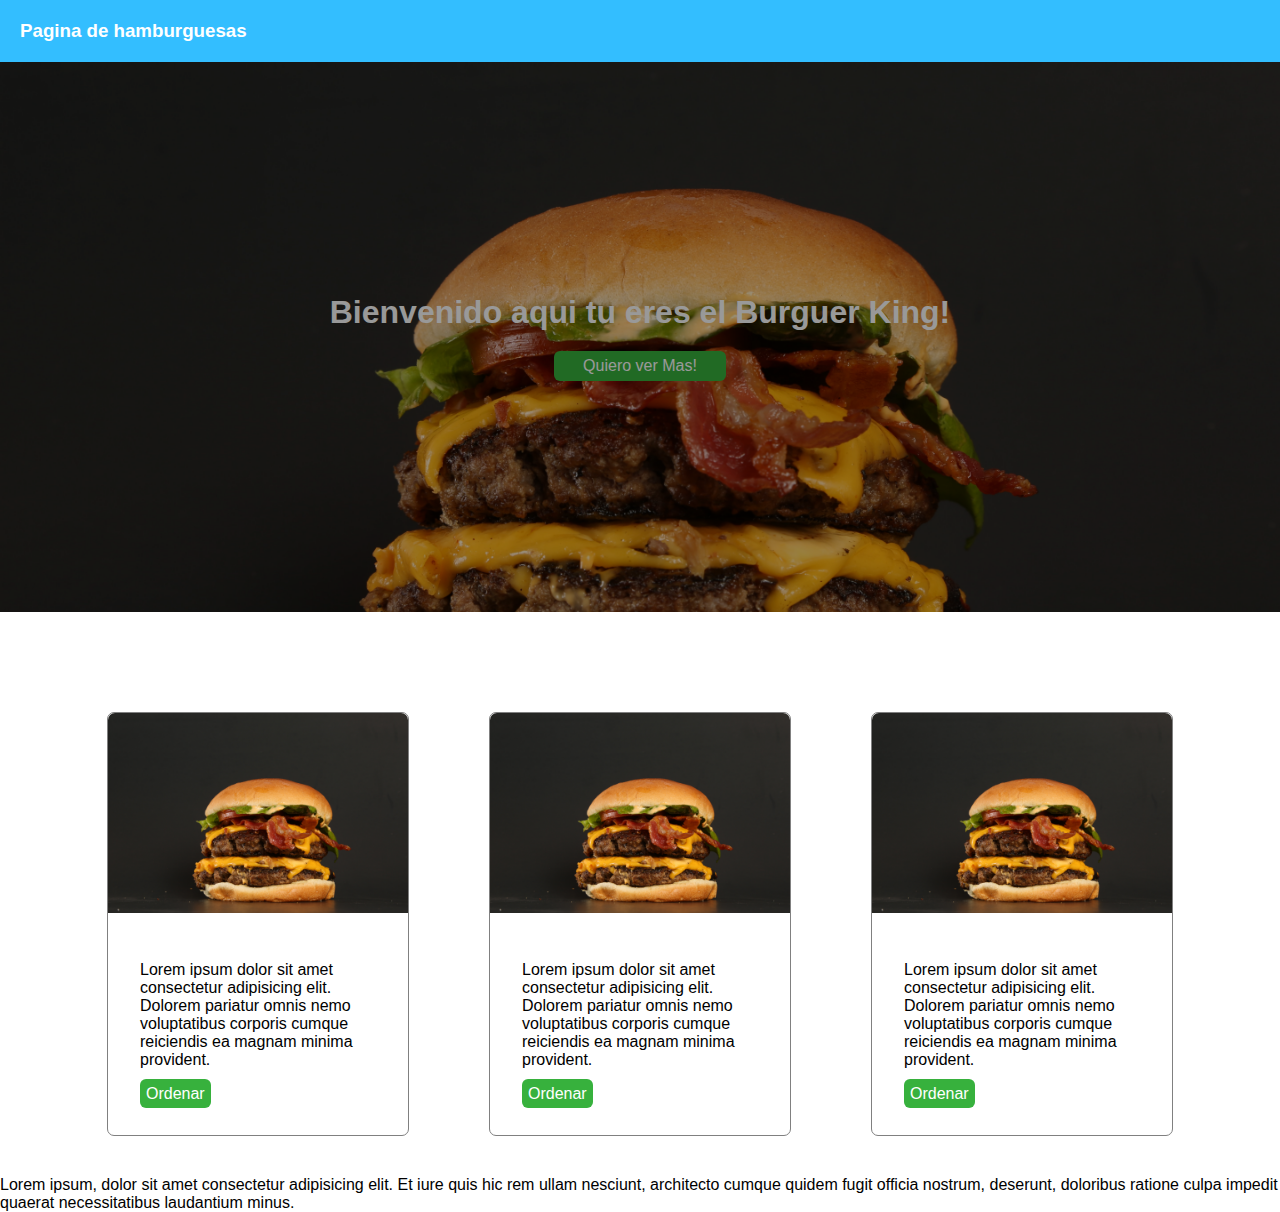
<file: clase2HTML/index.html>
<!DOCTYPE html>
<html lang="es">
  <head>
    <meta charset="UTF-8" />
    <meta http-equiv="X-UA-Compatible" content="IE=edge" />
    <meta name="viewport" content="width=device-width, initial-scale=1.0" />
    <title>Clase CSS</title>

    <!-- Estilos CSS -->
    <link rel="stylesheet" href="./styles/styles.css" />
  </head>
  <body>
    <!-- navBar -->
    <nav>
      <h3>Pagina de hamburguesas</h3>
    </nav>

    <!-- Header de la pagina -->
    <div class="overlay-div">
      <header class="header-container bg-header">
        <h1>Bienvenido aqui tu eres el Burguer King!</h1>
        <a class="btn-header" href="#objetivo">Quiero ver Mas!</a>
      </header>
    </div>

    <!-- Portafolio -->
    <section class="cards-section">
      <!-- Tarjeta -->
      <div class="card-container border-card">
        <img class="img-size" src="./img/burguer-header.jpg" alt="" />
        <div class="description-card">
          <p class="text-card">
            Lorem ipsum dolor sit amet consectetur adipisicing elit. Dolorem
            pariatur omnis nemo voluptatibus corporis cumque reiciendis ea
            magnam minima provident.
          </p>
          <a class="btn-order" href="#ordenar">Ordenar</a>
        </div>
      </div>

      <!-- Tarjeta -->
      <div class="card-container border-card">
        <img class="img-size" src="./img/burguer-header.jpg" alt="" />
        <div class="description-card">
          <p class="text-card">
            Lorem ipsum dolor sit amet consectetur adipisicing elit. Dolorem
            pariatur omnis nemo voluptatibus corporis cumque reiciendis ea
            magnam minima provident.
          </p>
          <a class="btn-order" href="#ordenar">Ordenar</a>
        </div>
      </div>

      <!-- Tarjeta -->
      <div class="card-container border-card">
        <img class="img-size" src="./img/burguer-header.jpg" alt="" />
        <div class="description-card">
          <p class="text-card">
            Lorem ipsum dolor sit amet consectetur adipisicing elit. Dolorem
            pariatur omnis nemo voluptatibus corporis cumque reiciendis ea
            magnam minima provident.
          </p>
          <a class="btn-order" href="#ordenar">Ordenar</a>
        </div>
      </div>
    </section>

    <!-- seccion informativa de la pagina -->
    <section id="objetivo">
      <p>
        Lorem ipsum, dolor sit amet consectetur adipisicing elit. Et iure quis
        hic rem ullam nesciunt, architecto cumque quidem fugit officia nostrum,
        deserunt, doloribus ratione culpa impedit quaerat necessitatibus
        laudantium minus.
      </p>
    </section>
  </body>
</html>
</file>
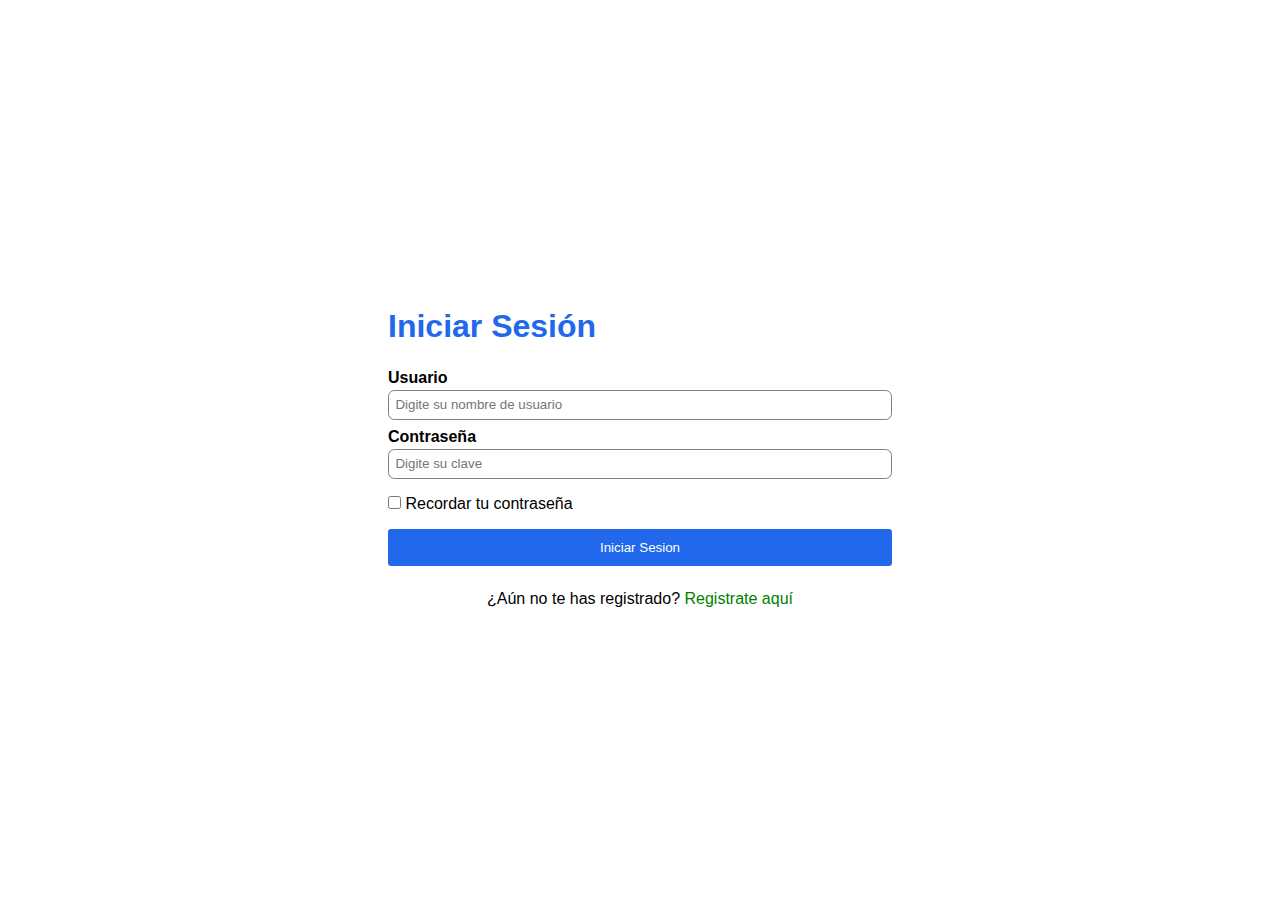
<file: formularioHTML/index.html>
<!DOCTYPE html>
<html lang="en">
	<head>
		<meta charset="UTF-8" />
		<meta http-equiv="X-UA-Compatible" content="IE=edge" />
		<meta name="viewport" content="width=device-width, initial-scale=1.0" />
		<title>Document</title>
		<link rel="stylesheet" href="css/styles.css" />
	</head>
	<body class="bg-image">
		<!-- Seccion Login -->
		<section class="screen-form">
			<div class="bg-white form-container">
				<form action="#" method="POST">
					<div class="header">
						<h1 class="header-color">Iniciar Sesión</h1>
					</div>

					<div class="input-container">
						<label for="usuario">Usuario</label>
						<input
							id="usuario"
							placeholder="Digite su nombre de usuario"
						/>
					</div>

					<div class="input-container">
						<label for="password">Contraseña</label>
						<input
							type="text"
							id="password"
							placeholder="Digite su clave"
						/>
					</div>

					<div class="checkbox-container">
						<input type="checkbox" id="recordar" />
						<label for="recordar"> Recordar tu contraseña </label>
					</div>

					<!-- <div>
						<label for="password">HTML</label>
						<input type="checkbox" name="lenguajes" value="html" />
						<label for="password">CSS</label>
						<input type="checkbox" name="lenguajes" value="css" />
						<label for="password">JAVASCRIPT</label>
						<input type="checkbox" name="lenguajes" value="js" />
					</div>

					<div>
						<label for="password">Masculino</label>
						<input type="radio" name="grupoA" value="masculino" />
						<label for="password">Femenino</label>
						<input type="radio" name="grupoA" value="femenino" />
					</div> -->

					<div class="btn-login-container">
						<button>Iniciar Sesion</button>
					</div>

					<div class="link-registro-acceso">
						<a href="registro.html">
							¿Aún no te has registrado?
							<span class="color-registro-acceso">
								Registrate aquí
							</span>
						</a>
					</div>
				</form>
			</div>
		</section>
	</body>
</html>
</file>
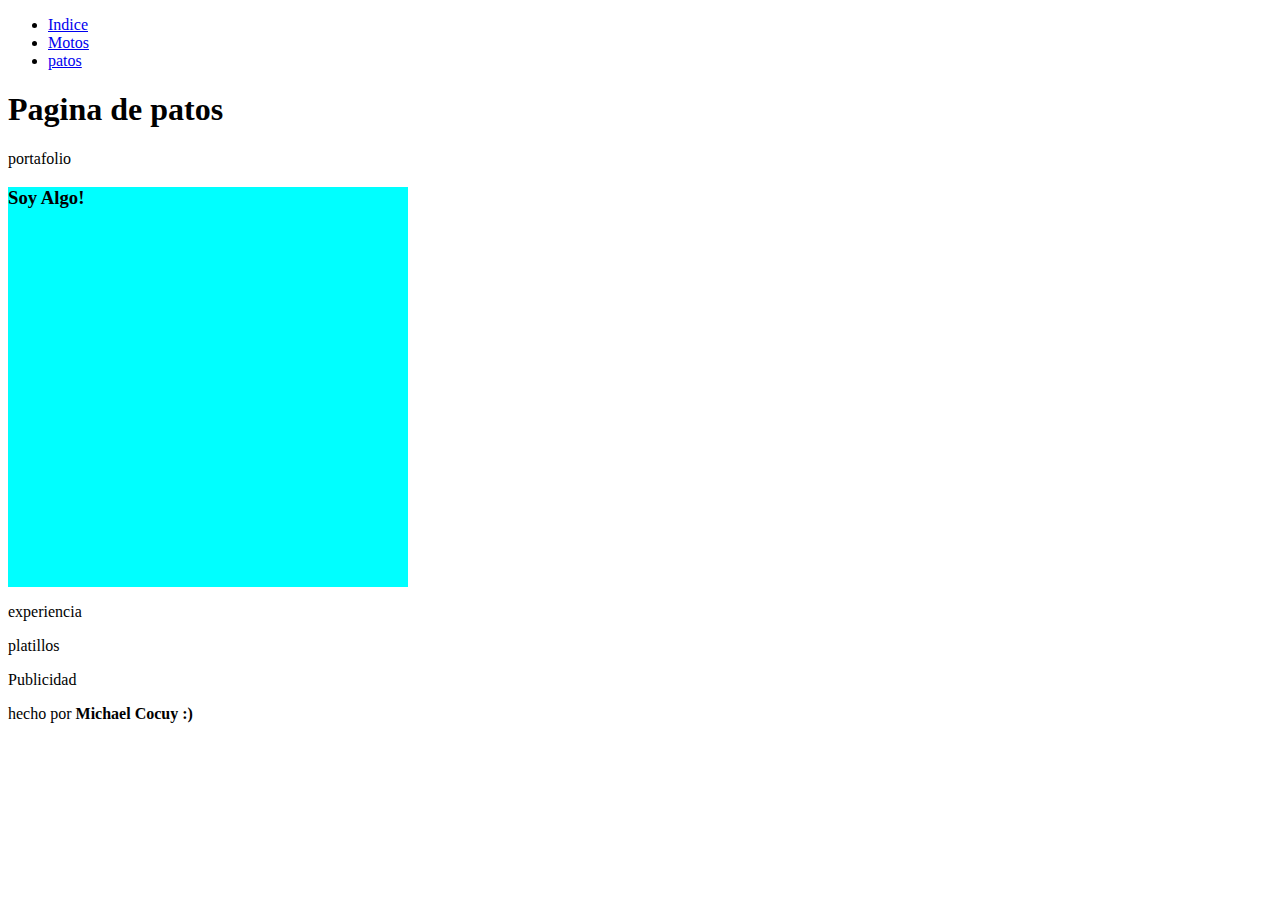
<file: clase1HTML/patos.html>
<!DOCTYPE html>
<html lang="en">
  <head>
    <meta charset="UTF-8" />
    <meta http-equiv="X-UA-Compatible" content="IE=edge" />
    <meta name="viewport" content="width=device-width, initial-scale=1.0" />
    <title>Patos</title>
  </head>
  <body>
    <nav>
      <!--menu-->
      <ul>
        <li><a href="./index.html">Indice</a></li>
        <li><a href="./motos.html">Motos</a></li>
        <li><a href="./patos.html">patos</a></li>
      </ul>
    </nav>

    <header>
      <h1>Pagina de patos</h1>
    </header>

    <section>
      <p>portafolio</p>
      <div style="background-color: aqua; width: 400px; height: 400px">
        <h3>Soy Algo!</h3>
      </div>
    </section>
    <section>
      <p>experiencia</p>
    </section>
    <section>
      <p>platillos</p>
    </section>

    <aside>
        <p>Publicidad</p>
    </aside>
    <footer>
        <p>hecho por <b>Michael Cocuy :)</b></p>
    </footer>
  </body>
</html>
</file>
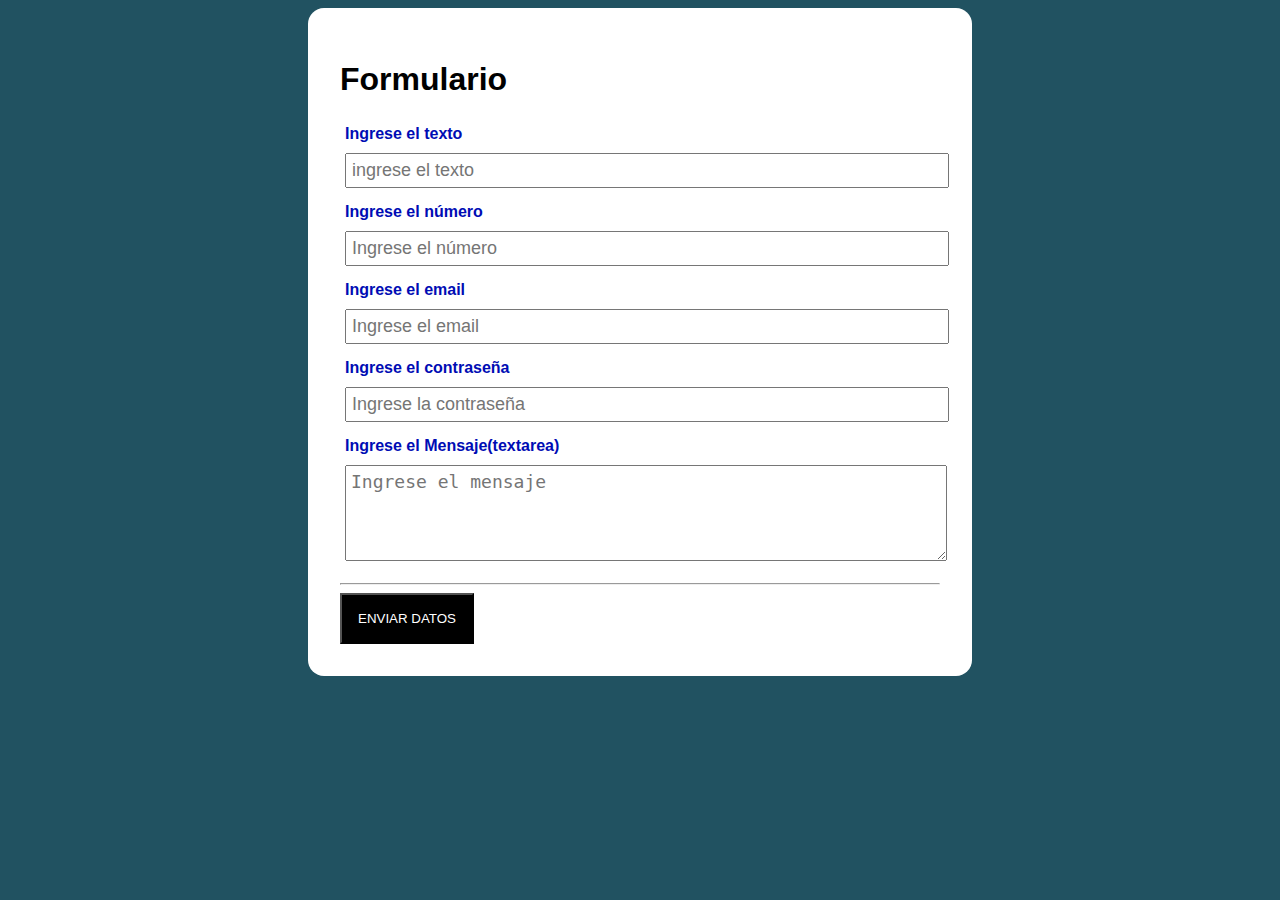
<file: formulario/formulario.html>
<!DOCTYPE html>
<html lang="en">
	<head>
		<meta charset="UTF-8" />
		<meta http-equiv="X-UA-Compatible" content="IE=edge" />
		<meta name="viewport" content="width=device-width, initial-scale=1.0" />
		<title>Formulario</title>

		<style>
			body {
				background-color: rgb(33, 82, 97);
				font-family: Verdana, Geneva, Tahoma, sans-serif;
			}

			form {
				margin: 0 auto;
				width: 600px;
				background-color: white;
				padding: 2rem;
				border-radius: 1rem;
			}
			.campos {
				padding: 5px;
			}

			.campos label {
				color: rgb(0, 12, 180);
				font-weight: bold;
			}

			.campos input, .campos textarea {
				padding: 5px;
				width: 100%;
				margin: 10px 0 5px 0;
				font-size: 18px;
			}

			button {
				background-color: black;
				color: white;
				padding: 1rem;
				text-transform: uppercase;
			}
		</style>
	</head>
	<body>
		<form action="procesar.php" method="POST">
			<h1>Formulario</h1>
			<div class="campos">
				<label for="text">Ingrese el texto</label>
				<input
					type="text"
					id="text"
					name="text"
					placeholder="ingrese el texto"
					required
				/>
			</div>
			<div class="campos">
				<label for="number">Ingrese el número</label>
				<input
					type="number"
					id="number"
					name="number"
					placeholder="Ingrese el número"
					required
				/>
			</div>
			<div class="campos">
				<label for="email">Ingrese el email</label>
				<input
					type="email"
					id="email"
					name="email"
					placeholder="Ingrese el email"
					required
				/>
			</div>
			<div class="campos">
				<label for="password">Ingrese el contraseña</label>
				<input
					type="password"
					id="password"
					name="password"
					placeholder="Ingrese la contraseña"
					required
				/>
			</div>
			<div class="campos">
				<label for="textarea">Ingrese el Mensaje(textarea)</label>
				<textarea
					id="textarea"
					name="textarea"
					rows="4"
					cols="50"
					placeholder="Ingrese el mensaje"
				></textarea>
			</div>

			<hr />

			<button type="submit">Enviar Datos</button>
		</form>
	</body>
</html>
</file>
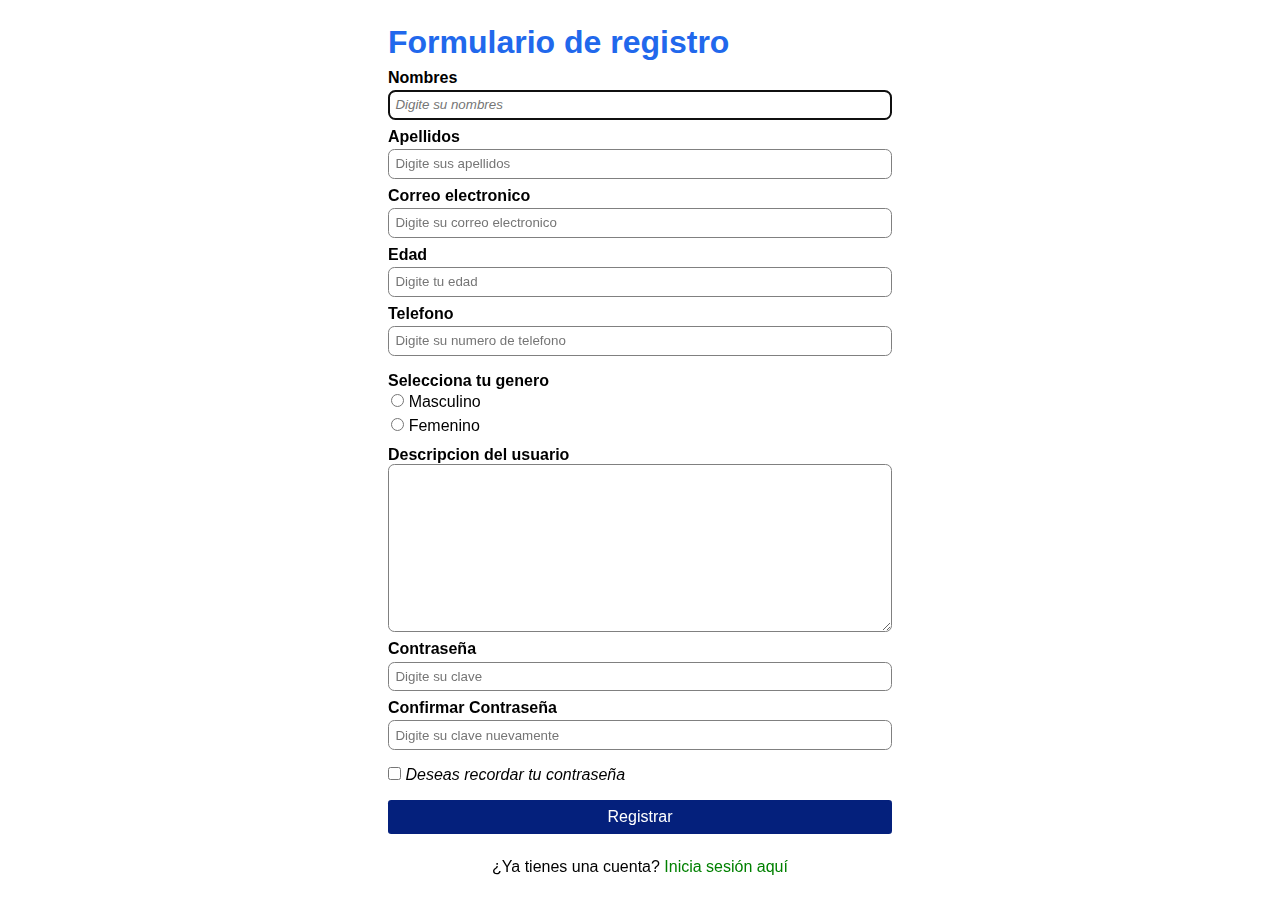
<file: formularioHTML/registro.html>
<!DOCTYPE html>
<html lang="en">
	<head>
		<meta charset="UTF-8" />
		<meta http-equiv="X-UA-Compatible" content="IE=edge" />
		<meta name="viewport" content="width=device-width, initial-scale=1.0" />
		<title>Formulario registro</title>
		<link rel="stylesheet" href="css/styles.css" />
	</head>
	<body class="bg-image">
		<!-- Seccion Login -->
		<section class="screen-form">
			<div class="bg-white form-container">
				<form action="#" method="POST">
					<div>
						<h1 class="header-color">Formulario de registro</h1>
					</div>

					<div class="input-container">
						<label for="name">Nombres</label>
						<input
							type="text"
							id="name"
							name="name"
							placeholder="Digite su nombres"
							autofocus
						/>
					</div>

					<div class="input-container">
						<label for="surnames">Apellidos</label>
						<input
							type="text"
							id="surnames"
							name="surnames"
							placeholder="Digite sus apellidos"
						/>
					</div>

					<div class="input-container">
						<label for="email">Correo electronico</label>
						<input
							type="email"
							id="email"
							name="email"
							placeholder="Digite su correo electronico"
						/>
					</div>

					<div class="input-container">
						<label for="age">Edad</label>
						<input
							type="number"
							id="age"
							name="age"
							placeholder="Digite tu edad"
						/>
					</div>

					<!-- <div class="input-container">
						<label for="born">Fecha de nacimiento</label>
						<input
							type="date"
							id="born"
							name="born"
							placeholder="Fecha de nacimiento"
						/>
					</div> -->

					<div class="input-container">
						<label for="phone">Telefono</label>
						<input
							type="number"
							id="phone"
							name="phone"
							placeholder="Digite su numero de telefono"
						/>
					</div>

					<div class="input-container-radio">
						<h4>Selecciona tu genero</h4>
						<div class="input-radio">
							<input
								type="radio"
								id="masculino"
								name="grupoA"
								value="masculino"
							/>
							<label for="masculino">Masculino</label>
						</div>
						<div class="input-radio">
							<input
								type="radio"
								id="fenemino"
								name="grupoA"
								value="femenino"
							/>
							<label for="fenemino">Femenino</label>
						</div>
					</div>

					<div class="input-container">
						<label for="descrip-user">
							Descripcion del usuario
						</label>
						<textarea
							name="textarea"
							rows="10"
							cols="20"
							class="textarea"
						></textarea>
					</div>

					<div class="input-container">
						<label for="password">Contraseña</label>
						<input
							type="password"
							id="password"
							placeholder="Digite su clave"
						/>
					</div>

					<div class="input-container">
						<label for="confirmPassword">
							Confirmar Contraseña
						</label>
						<input
							type="password"
							id="confirmPassword"
							placeholder="Digite su clave nuevamente"
						/>
					</div>

					<!-- <div class="input-container-checkbox">
						<h3>Selecciona tu habilidades</h3>
						<input
							type="checkbox"
							id="html"
							name="lenguajes"
							value="html"
						/>
						<label for="html">HTML</label>
						<input
							type="checkbox"
							id="css"
							name="lenguajes"
							value="css"
						/>
						<label for="css">CSS</label>
						<input
							type="checkbox"
							id="javascript"
							name="lenguajes"
							value="javascript"
						/>
						<label for="javascript">JAVASCRIPT</label>

						<input
							type="checkbox"
							id="vue"
							name="lenguajes"
							value="vue"
						/>
						<label for="vue">VUE</label>

						<input
							type="checkbox"
							id="react"
							name="lenguajes"
							value="react"
						/>
						<label for="react">REACT</label>
						<input
							type="checkbox"
							id="angular"
							name="lenguajes"
							value="angular"
						/>
						<label for="angular">ANGULAR</label>
					</div> -->

					<div class="checkbox-container">
						<input class="recordar" type="checkbox" id="recordar" />
						<label for="recordar">
							Deseas recordar tu contraseña
						</label>
					</div>

					<div class="btn-save-container">
						<button>Registrar</button>
					</div>

					<div class="link-registro-acceso">
						<a href="index.html">
							¿Ya tienes una cuenta?
							<span class="color-registro-acceso">
								Inicia sesión aquí
							</span>
						</a>
					</div>
				</form>
			</div>
		</section>
	</body>
</html>
</file>
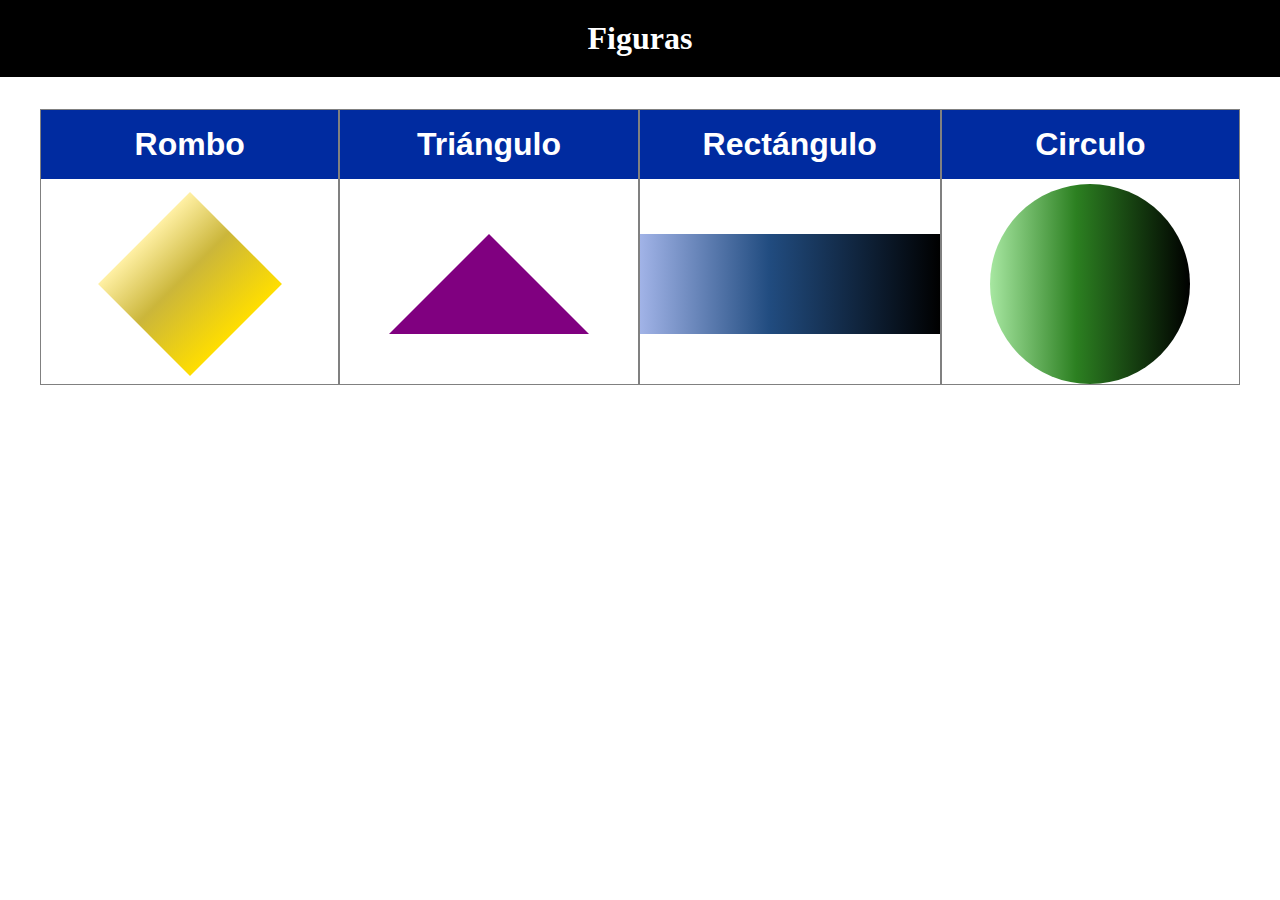
<file: quiz1/figuras.html>
<!DOCTYPE html>
<html lang="en">
	<head>
		<meta charset="UTF-8" />
		<meta http-equiv="X-UA-Compatible" content="IE=edge" />
		<meta name="viewport" content="width=device-width, initial-scale=1.0" />
		<title>Document</title>
		<link rel="stylesheet" href="css/styles.css" />
	</head>
	<body>
		<header>
			<h1>Figuras</h1>
		</header>

		<div class="principal">
			<div class="card">
				<h1>Circulo</h1>
				<div class="figura">
					<div class="circulo-verde centrar"></div>
				</div>
			</div>
			<div class="card">
				<h1>Rectángulo</h1>
				<div class="figura">
					<div class="rectangulo-azul centrar"></div>
				</div>
			</div>
			<div class="card">
				<h1>Triángulo</h1>
				<div class="figura">
					<div class="triangulo-morado centrar"></div>
				</div>
			</div>
			<div class="card">
				<h1>Rombo</h1>
				<div class="figura">
					<div class="rombo-amarillo centrar"></div>
				</div>
			</div>
		</div>
	</body>
</html>
</file>
<file: clase2HTML/styles/styles.css>
/*

estructura basica de los estilos de CSS

clase/etiqueta {
    estilo_a_aplicar: propiedad_del_estilo;
}

*/

/* Estilos generales */

* {
  font-family: Arial, Helvetica, sans-serif;
  margin: 0;
  padding: 0;
  scroll-behavior: smooth;
}

/* NavBar Styles */
nav {
  background-color: #33beff;
  padding: 20px;
  color: #fff;
}

/* Button header styles */
.btn-header {
    width: 10rem;
    text-decoration: none;
    background-color: #37b13d;
    padding: 6px;
    color: #fff;
    border-radius: 6px;
    margin-top: 20px;
    transition: all 0.6s;
    text-align: center;
}

.btn-header:hover {
    background-color: yellow;
    color: black;
}

/* header container styles */
.overlay-div {
  background-color: black;
}

.header-container {
  display: flex;
  height: 550px;
  justify-content: center;
  align-items: center;
  flex-direction: column;
  color: white;
}

.bg-header {
  background-image: url("../img/burguer-header.jpg");
  background-repeat: no-repeat;
  background-size: cover;
  background-position-y: center;
  opacity: 0.6;
}

/* seccion tarjetas */
.img-size {
  width: 300px;
  border-radius: 7px 7px 0 0;
}

.cards-section {
  display: flex;
  flex-direction: row;
  justify-content: center;
  margin-top: 60px;
}

.card-container {
  width: 300px;
  display: flex;
  flex-direction: column;
  justify-content: center;
  margin: 40px;
}

.text-card {
    margin-top: 16px;
    margin-bottom: 16px;
}

.btn-order {
    width: 60px;
    text-decoration: none;
    background-color: #37b13d;
    padding: 6px;
    color: #fff;
    border-radius: 6px;
    margin-top: 3rem;
    transition: all 0.6s;
}

.btn-order:hover {
    background-color: yellow;
    color: black;
}

.border-card {
    border:  solid gray 1px;
    border-radius: 7px;
}

.description-card {
    padding: 2rem;
}
</file>
<file: formularioHTML/css/styles.css>
* {
	font-family: Arial, Helvetica, sans-serif;
	padding: 0;
	margin: 0;
	box-sizing: border-box;
}

.bg-image {
	background-image: url('https://images.unsplash.com/photo-1554228422-b8d4e6b3fa1e?ixlib=rb-1.2.1&ixid=MnwxMjA3fDB8MHxwaG90by1wYWdlfHx8fGVufDB8fHx8&auto=format&fit=crop&w=1050&q=80');
	background-size: cover;
	background-repeat: repeat;
	background-position-y: 50%;
}

.screen-form {
	width: 100%;
	height: 100vh;
	margin: 0 auto;
	min-width: 320px;
	max-width: 1000px;
	display: flex;
	justify-content: center;
	align-items: center;
}

.bg-white {
	background-color: white;
}

.form-container {
	width: 80%;
	max-width: 600px;
	min-width: 320px;
	padding: 3rem;
	border-radius: 0.4rem;
	display: flex;
	justify-content: center;
	flex-direction: column;
}

.header {
	padding: 1rem 0;
}

.header-color {
	color: #2168ec;
}

.input-container {
	font-weight: bold;
	margin-top: 0.5rem;
	display: flex;
	flex-direction: column;
}

.input-container input {
	border-radius: 0.4rem;
	border: 0.1rem solid gray;
	padding: 0.4rem;
	margin-top: 0.2rem;
}

.checkbox-container {
	margin-top: 1rem;
}

.btn-login-container {
	margin-top: 1rem;
	display: flex;
	justify-content: center;
}

.btn-login-container button {
	padding: 0.7rem;
	background-color: #2168ec;
	border: 0;
	border-radius: 0.2rem;
	color: white;
	transition: background-color 0.5s;
	width: 100%;
}

.btn-login-container button:hover {
	background-color: #00205c;
	cursor: pointer;
}

/* Adicionales */
.color-registro-acceso {
	color: green;
}

.link-registro-acceso {
	text-align: center;
	margin-top: 1.5rem;
}

.link-registro-acceso a {
	text-decoration: none;
	color: black;
}

.link-registo {
	text-decoration: none;
}

/* Formulario de datos */
.textarea {
	padding: 0.5rem;
	border-radius: 0.4rem;
	border: 0.1rem solid gray;
}

.input-container-checkbox {
	padding: 1rem;
}

.input-container-radio {
	margin-top: 1rem;
}

.input-container-radio h3 {
	margin-bottom: 0.2rem;
}

.input-radio {
	padding: 0.2rem;
}

/* input[type='checkbox']:after {
	content: '';
	background-color: red;
	border-bottom: 10px solid red;
	border-top: 10px solid red;
	display: block;
	opacity: 1;
} */

.recordar + label {
	font-style: italic;
}
.recordar:checked + label {
	color: #f00;
	font-style: normal;
}

.btn-save-container button {
	padding: 0.5rem;
	margin-top: 1rem;
	background-color: #04207c;
	border: 0;
	border-radius: 0.2rem;
	color: white;
	transition: background-color 0.5s;
	width: 100%;
	font-size: 1rem;
	cursor: pointer;
}

.btn-save-container button:hover {
	background-color: #3b5ed1;
}

input {
	color: gray;
}

input:focus,
textarea:focus {
	color: black;
	font-style: italic;
}
</file>
<file: quiz1/css/styles.css>
* {
	padding: 0;
	margin: 0;
	box-sizing: border-box;
}

header {
	background-color: black;
	color: white;
	margin: 0 auto;
	text-align: center;
	padding: 20px;
}

.principal {
	display: flex;
	justify-content: center;
	flex-direction: row-reverse;
	margin: 0 auto;
	margin-top: 2rem;
	max-width: 1200px;
}

.card {
	width: 400px;
	margin: 0 auto;
	text-align: center;
	border: 1px solid gray;
}

.card h1 {
	font-family: Arial, Helvetica, sans-serif;
	font-weight: bold;
	margin-bottom: 5px;
	padding: 1rem;
	background-color: rgb(0, 43, 160);
	color: white;
}

.centrar {
	margin: 0 auto;
}

.figura {
	height: 200px;
	display: flex;
	align-items: center;
	align-items: center;
	align-content: center;
	justify-content: center;
}

.circulo-verde {
	display: flex;
	justify-content: center;
	width: 200px;
	height: 200px;
	/* background-color: green; */
	background: linear-gradient(
		90deg,
		rgba(167, 231, 161, 1) 0%,
		rgba(44, 128, 33, 1) 43%,
		rgba(0, 0, 0, 1) 100%
	);
	border-radius: 100%;
}

.rectangulo-azul {
	width: 300px;
	height: 100px;
	/* background-color: blue; */
	background: linear-gradient(
		90deg,
		rgba(161, 179, 231, 1) 0%,
		rgba(33, 76, 128, 1) 43%,
		rgba(0, 0, 0, 1) 100%
	);
}

.triangulo-morado {
	width: 0;
	height: 0;
	border-right: 100px solid transparent;
	/* border-top: 100px solid transparent; */
	border-left: 100px solid transparent;
	border-bottom: 100px solid purple;
	background: linear-gradient(
		90deg,
		rgba(214, 161, 231, 1) 0%,
		rgba(128, 33, 113, 1) 43%,
		rgba(147, 77, 130, 1) 100%
	);
}

.rombo-amarillo {
	width: 130px;
	height: 130px;
	transform: rotate(45deg);
	/* background: yellow; */
	background: linear-gradient(
		90deg,
		rgba(255, 240, 164, 1) 0%,
		rgba(203, 182, 58, 1) 43%,
		rgba(255, 222, 0, 1) 100%
	);
}
</file>
